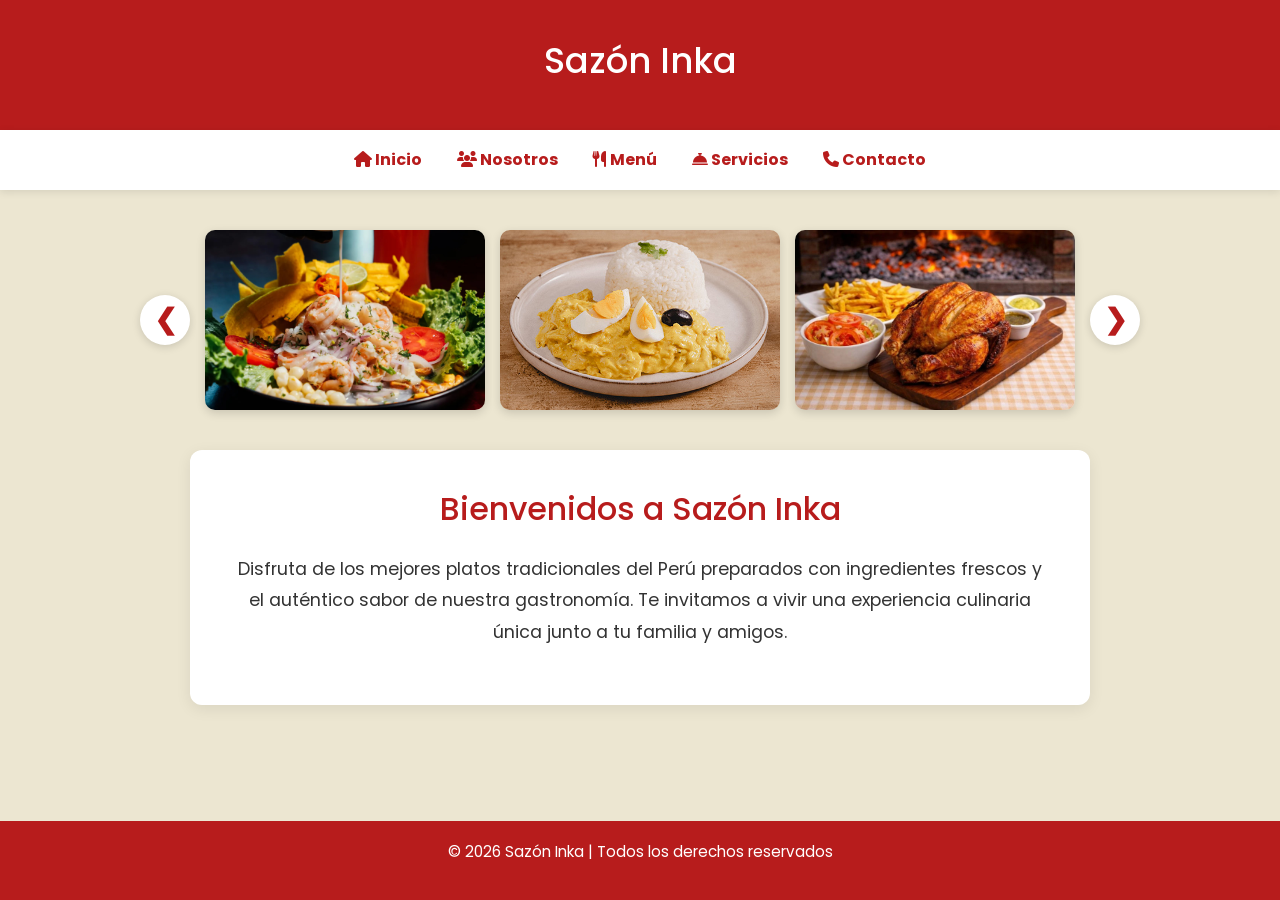
<file: index.html>
<!DOCTYPE html>
<html lang="es">

<head>
    <meta charset="UTF-8">
    <meta name="viewport" content="width=device-width, initial-scale=1.0">
    <title>Sazón Inka</title>

    <!-- Google Fonts -->
    <link rel="preconnect" href="https://fonts.googleapis.com">
    <link rel="preconnect" href="https://fonts.gstatic.com" crossorigin>
    <link href="https://fonts.googleapis.com/css2?family=Poppins:wght@300;400;500;600;700&display=swap" rel="stylesheet">

    <!-- Bootstrap -->
    <link href="https://cdn.jsdelivr.net/npm/bootstrap@5.3.7/dist/css/bootstrap.min.css" rel="stylesheet">

    <!-- Font Awesome -->
    <link rel="stylesheet"
        href="https://cdnjs.cloudflare.com/ajax/libs/font-awesome/6.7.2/css/all.min.css">

    <!-- AOS -->
    <link href="https://unpkg.com/aos@2.3.4/dist/aos.css" rel="stylesheet">

    <!-- CSS -->
    <link rel="stylesheet" href="css/style.css">
</head>

<body>

    <header id="header">
        <h1>Sazón Inka</h1>
    </header>

    <nav class="menu-nav">
        <ul>
            <li>
                <a href="index.html">
                    <i class="fa-solid fa-house"></i> Inicio
                </a>
            </li>

            <li>
                <a href="nosotros.html">
                    <i class="fa-solid fa-users"></i> Nosotros
                </a>
            </li>

            <li>
                <a href="menu.html">
                    <i class="fa-solid fa-utensils"></i> Menú
                </a>
            </li>

            <li>
                <a href="servicios.html">
                    <i class="fa-solid fa-bell-concierge"></i> Servicios
                </a>
            </li>

            <li>
                <a href="contacto.html">
                    <i class="fa-solid fa-phone"></i> Contacto
                </a>
            </li>
        </ul>
    </nav>

    <section class="galeria" data-aos="fade-up">

        <button class="flecha">&#10094;</button>

        <div class="imagenes">

            <img src="img/ceviche.jpg" alt="Ceviche">

            <img src="img/Aji-gallina.jpg" alt="Ají de Gallina">

            <img src="img/pollo-a-la-brasa-peruano_800x534.jpg"
                alt="Pollo a la Brasa">

        </div>

        <button class="flecha">&#10095;</button>

    </section>

    <main class="inicio" data-aos="fade-up">

        <h2>Bienvenidos a Sazón Inka</h2>

        <p>
            Disfruta de los mejores platos tradicionales del Perú preparados
            con ingredientes frescos y el auténtico sabor de nuestra gastronomía.
            Te invitamos a vivir una experiencia culinaria única junto a tu
            familia y amigos.
        </p>

    </main>

    <footer>
        <p>
            © 2026 Sazón Inka | Todos los derechos reservados
        </p>
    </footer>

    <!-- Bootstrap -->
    <script src="https://cdn.jsdelivr.net/npm/bootstrap@5.3.7/dist/js/bootstrap.bundle.min.js"></script>

    <!-- AOS -->
    <script src="https://unpkg.com/aos@2.3.4/dist/aos.js"></script>

    <script>
        AOS.init({
            duration: 800,
            once: true
        });
    </script>

</body>

</html>
</file>
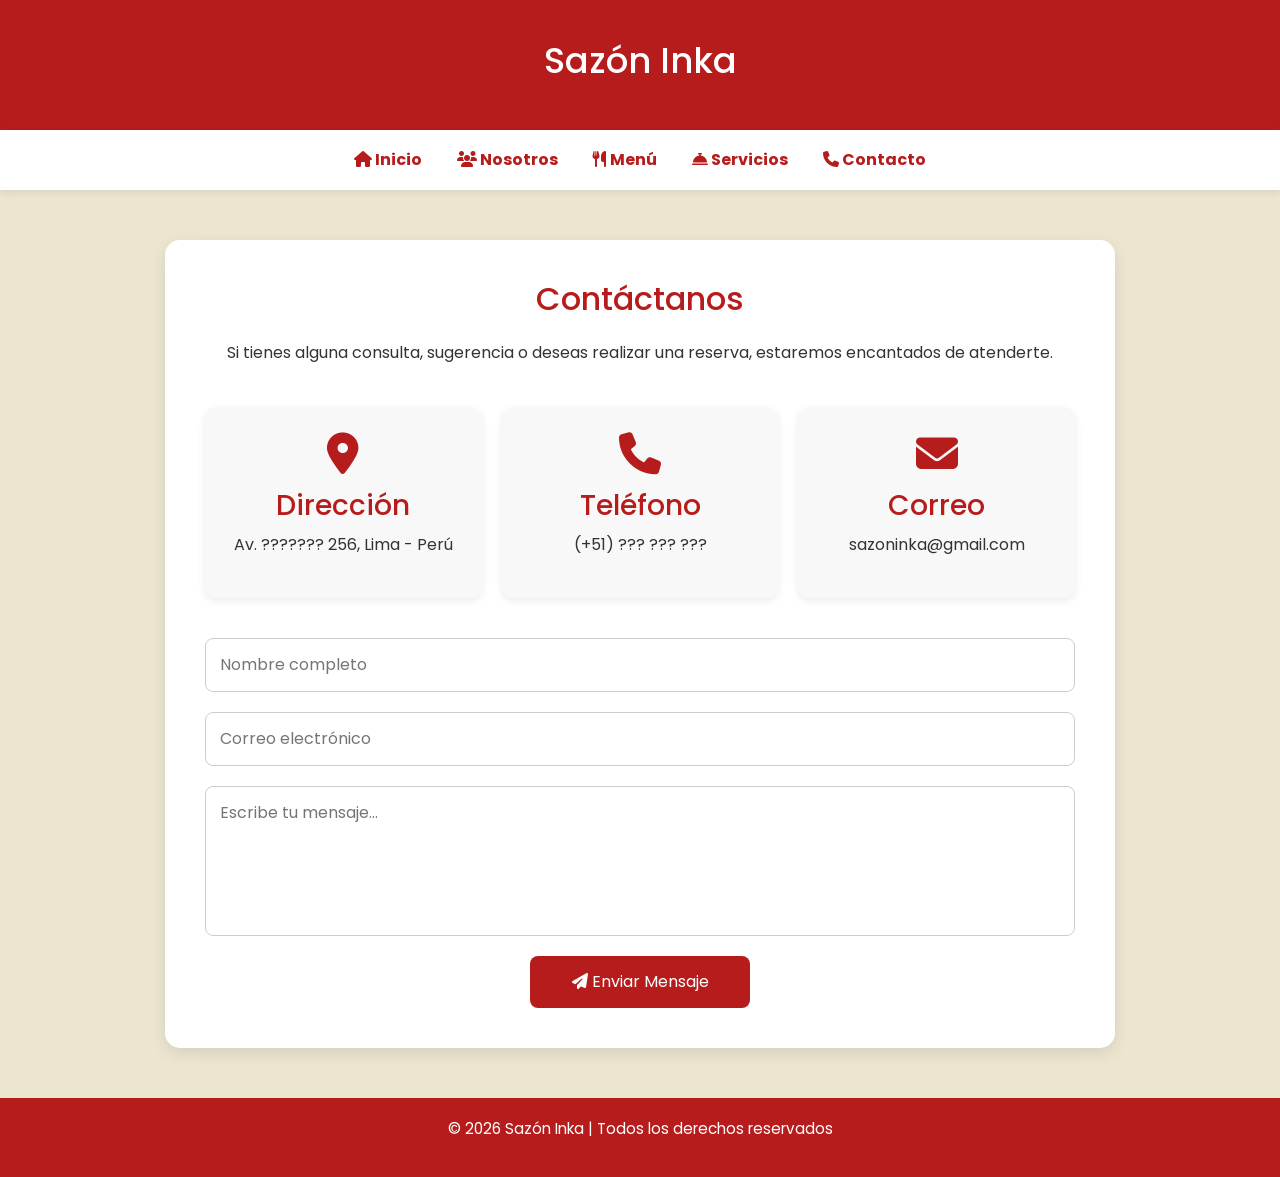
<file: contacto.html>
<!DOCTYPE html>
<html lang="es">

<head>
    <meta charset="UTF-8">
    <meta name="viewport" content="width=device-width, initial-scale=1.0">
    <title>Contacto | Sazón Inka</title>

    <!-- Google Fonts -->
    <link rel="preconnect" href="https://fonts.googleapis.com">
    <link rel="preconnect" href="https://fonts.gstatic.com" crossorigin>
    <link href="https://fonts.googleapis.com/css2?family=Poppins:wght@300;400;500;600;700&display=swap" rel="stylesheet">

    <!-- Bootstrap -->
    <link href="https://cdn.jsdelivr.net/npm/bootstrap@5.3.7/dist/css/bootstrap.min.css" rel="stylesheet">

    <!-- Font Awesome -->
    <link rel="stylesheet"
    href="https://cdnjs.cloudflare.com/ajax/libs/font-awesome/6.7.2/css/all.min.css">

    <!-- AOS -->
    <link href="https://unpkg.com/aos@2.3.4/dist/aos.css" rel="stylesheet">

    <link rel="stylesheet" href="css/style.css">
    <link rel="stylesheet" href="css/contacto.css">
</head>

<body>

<header id="header">
    <h1>Sazón Inka</h1>
</header>

<nav class="menu-nav">
    <ul>
        <li><a href="index.html"><i class="fa-solid fa-house"></i> Inicio</a></li>
        <li><a href="nosotros.html"><i class="fa-solid fa-users"></i> Nosotros</a></li>
        <li><a href="menu.html"><i class="fa-solid fa-utensils"></i> Menú</a></li>
        <li><a href="servicios.html"><i class="fa-solid fa-bell-concierge"></i> Servicios</a></li>
        <li><a href="contacto.html"><i class="fa-solid fa-phone"></i> Contacto</a></li>
    </ul>
</nav>

<main>

<section class="contacto" data-aos="fade-up">

    <h2>Contáctanos</h2>

    <p class="intro">
        Si tienes alguna consulta, sugerencia o deseas realizar una reserva,
        estaremos encantados de atenderte.
    </p>

    <div class="info-contacto">

        <div class="dato" data-aos="fade-up">
            <i class="fa-solid fa-location-dot"></i>
            <h3>Dirección</h3>
            <p>Av. ??????? 256, Lima - Perú</p>
        </div>

        <div class="dato" data-aos="fade-up" data-aos-delay="150">
            <i class="fa-solid fa-phone"></i>
            <h3>Teléfono</h3>
            <p>(+51) ??? ??? ???</p>
        </div>

        <div class="dato" data-aos="fade-up" data-aos-delay="300">
            <i class="fa-solid fa-envelope"></i>
            <h3>Correo</h3>
            <p>sazoninka@gmail.com</p>
        </div>

    </div>

    <form class="formulario" data-aos="fade-up">

        <input type="text" placeholder="Nombre completo" required>

        <input type="email" placeholder="Correo electrónico" required>

        <textarea rows="5" placeholder="Escribe tu mensaje..." required></textarea>

        <button type="submit">
            <i class="fa-solid fa-paper-plane"></i>
            Enviar Mensaje
        </button>

    </form>

</section>

</main>

<footer>
    <p>© 2026 Sazón Inka | Todos los derechos reservados</p>
</footer>

<!-- Bootstrap -->
<script src="https://cdn.jsdelivr.net/npm/bootstrap@5.3.7/dist/js/bootstrap.bundle.min.js"></script>

<!-- AOS -->
<script src="https://unpkg.com/aos@2.3.4/dist/aos.js"></script>

<script>
AOS.init({
    duration:800,
    once:true
});
</script>

</body>

</html>
</file>
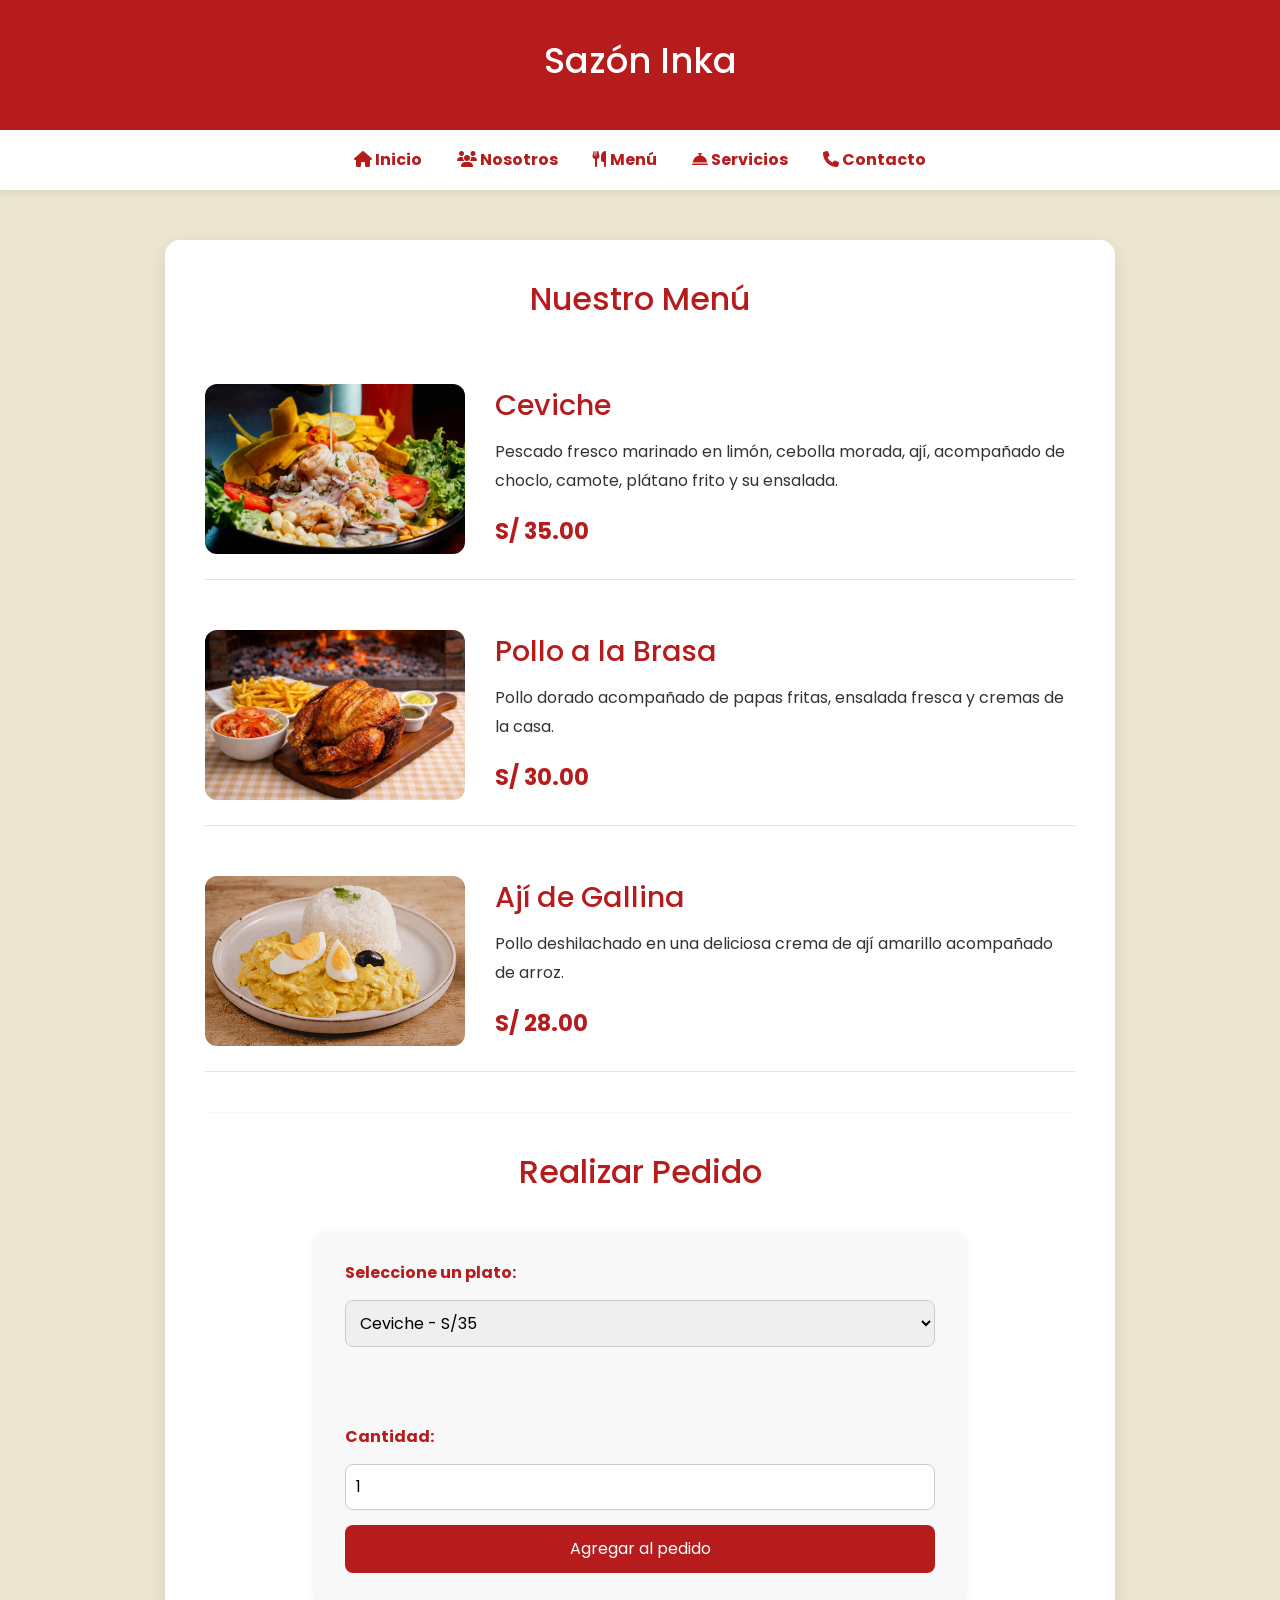
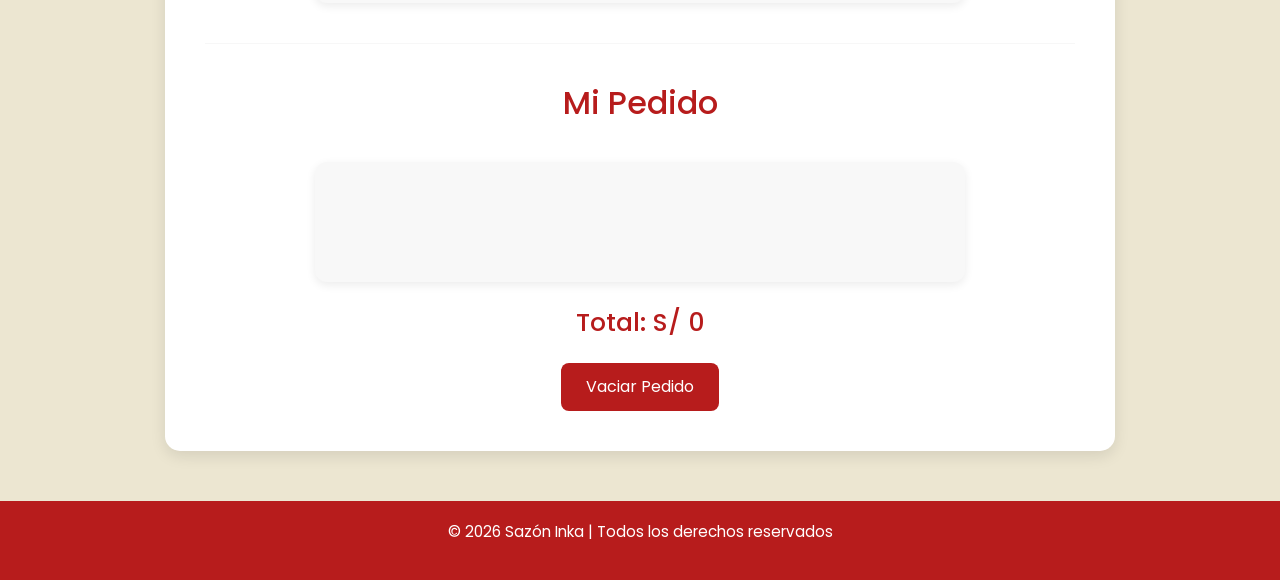
<file: menu.html>
<!DOCTYPE html>
<html lang="es">

<head>
    <meta charset="UTF-8">
    <meta name="viewport" content="width=device-width, initial-scale=1.0">
    <title>Menú | Sazón Inka</title>

    <!-- Google Fonts -->
    <link rel="preconnect" href="https://fonts.googleapis.com">
    <link rel="preconnect" href="https://fonts.gstatic.com" crossorigin>
    <link href="https://fonts.googleapis.com/css2?family=Poppins:wght@300;400;500;600;700&display=swap" rel="stylesheet">

    <!-- Bootstrap -->
    <link href="https://cdn.jsdelivr.net/npm/bootstrap@5.3.7/dist/css/bootstrap.min.css" rel="stylesheet">

    <!-- Font Awesome -->
    <link rel="stylesheet"
    href="https://cdnjs.cloudflare.com/ajax/libs/font-awesome/6.7.2/css/all.min.css">

    <!-- AOS -->
    <link href="https://unpkg.com/aos@2.3.4/dist/aos.css" rel="stylesheet">

    <link rel="stylesheet" href="css/style.css">
    <link rel="stylesheet" href="css/menu.css">
</head>

<body>

    <header id="header">
        <h1>Sazón Inka</h1>
    </header>

    <nav class="menu-nav">
    <ul>
        <li><a href="index.html"><i class="fa-solid fa-house"></i> Inicio</a></li>

        <li><a href="nosotros.html"><i class="fa-solid fa-users"></i> Nosotros</a></li>

        <li><a href="menu.html"><i class="fa-solid fa-utensils"></i> Menú</a></li>

        <li><a href="servicios.html"><i class="fa-solid fa-bell-concierge"></i> Servicios</a></li>

        <li><a href="contacto.html"><i class="fa-solid fa-phone"></i> Contacto</a></li>
    </ul>
</nav>

    <main class="menu-contenedor" data-aos="fade-up">

        <section class="menu">

            <h2>Nuestro Menú</h2>

            <div class="plato" data-aos="fade-up">

                <img src="img/ceviche.jpg" alt="Ceviche">

                <div class="info-plato">

                    <h3>Ceviche</h3>

                    <p>
                        Pescado fresco marinado en limón, cebolla morada,
                        ají, acompañado de choclo, camote, plátano frito y su ensalada.
                    </p>

                    <span>S/ 35.00</span>

                </div>

            </div>

            <div class="plato" data-aos="fade-up">

                <img src="img/pollo-a-la-brasa-peruano_800x534.jpg" alt="Pollo a la Brasa">

                <div class="info-plato">

                    <h3>Pollo a la Brasa</h3>

                    <p>
                        Pollo dorado acompañado de papas fritas,
                        ensalada fresca y cremas de la casa.
                    </p>

                    <span>S/ 30.00</span>

                </div>

            </div>

            <div class="plato" data-aos="fade-up">

                <img src="img/Aji-gallina.jpg" alt="Ají de Gallina">

                <div class="info-plato">

                    <h3>Ají de Gallina</h3>

                    <p>
                        Pollo deshilachado en una deliciosa crema
                        de ají amarillo acompañado de arroz.
                    </p>

                    <span>S/ 28.00</span>

                </div>

            </div>

            <hr>

            <h2>Realizar Pedido</h2>

            <div class="pedido" data-aos="fade-up">

                <label for="plato">Seleccione un plato:</label>

                <select id="plato">
                    <option value="Ceviche">Ceviche - S/35</option>
                    <option value="Pollo a la Brasa">Pollo a la Brasa - S/30</option>
                    <option value="Ají de Gallina">Ají de Gallina - S/28</option>
                </select>

                <br><br>

                <label for="cantidad">Cantidad:</label>

                <input
                    type="number"
                    id="cantidad"
                    min="1"
                    value="1">

                <button id="agregarPedido">
                    Agregar al pedido
                </button>

            </div>

            <hr>

            <h2>Mi Pedido</h2>

            <ul id="listaPedidos" data-aos="fade-up">
            </ul>

            <h3 id="total">
                Total: S/ 0
            </h3>

            <button id="vaciarPedido">
                Vaciar Pedido
            </button>

        </section>

    </main>

    <footer>
        <p>© 2026 Sazón Inka | Todos los derechos reservados</p>
    </footer>

    <script src="js/script.js"></script>

    <!-- Bootstrap -->
    <script src="https://cdn.jsdelivr.net/npm/bootstrap@5.3.7/dist/js/bootstrap.bundle.min.js"></script>

    <!-- AOS -->
    <script src="https://unpkg.com/aos@2.3.4/dist/aos.js"></script>

    <script>
    AOS.init({
    duration:800,
    once:true
    });
    </script>

</body>

</html>
</file>
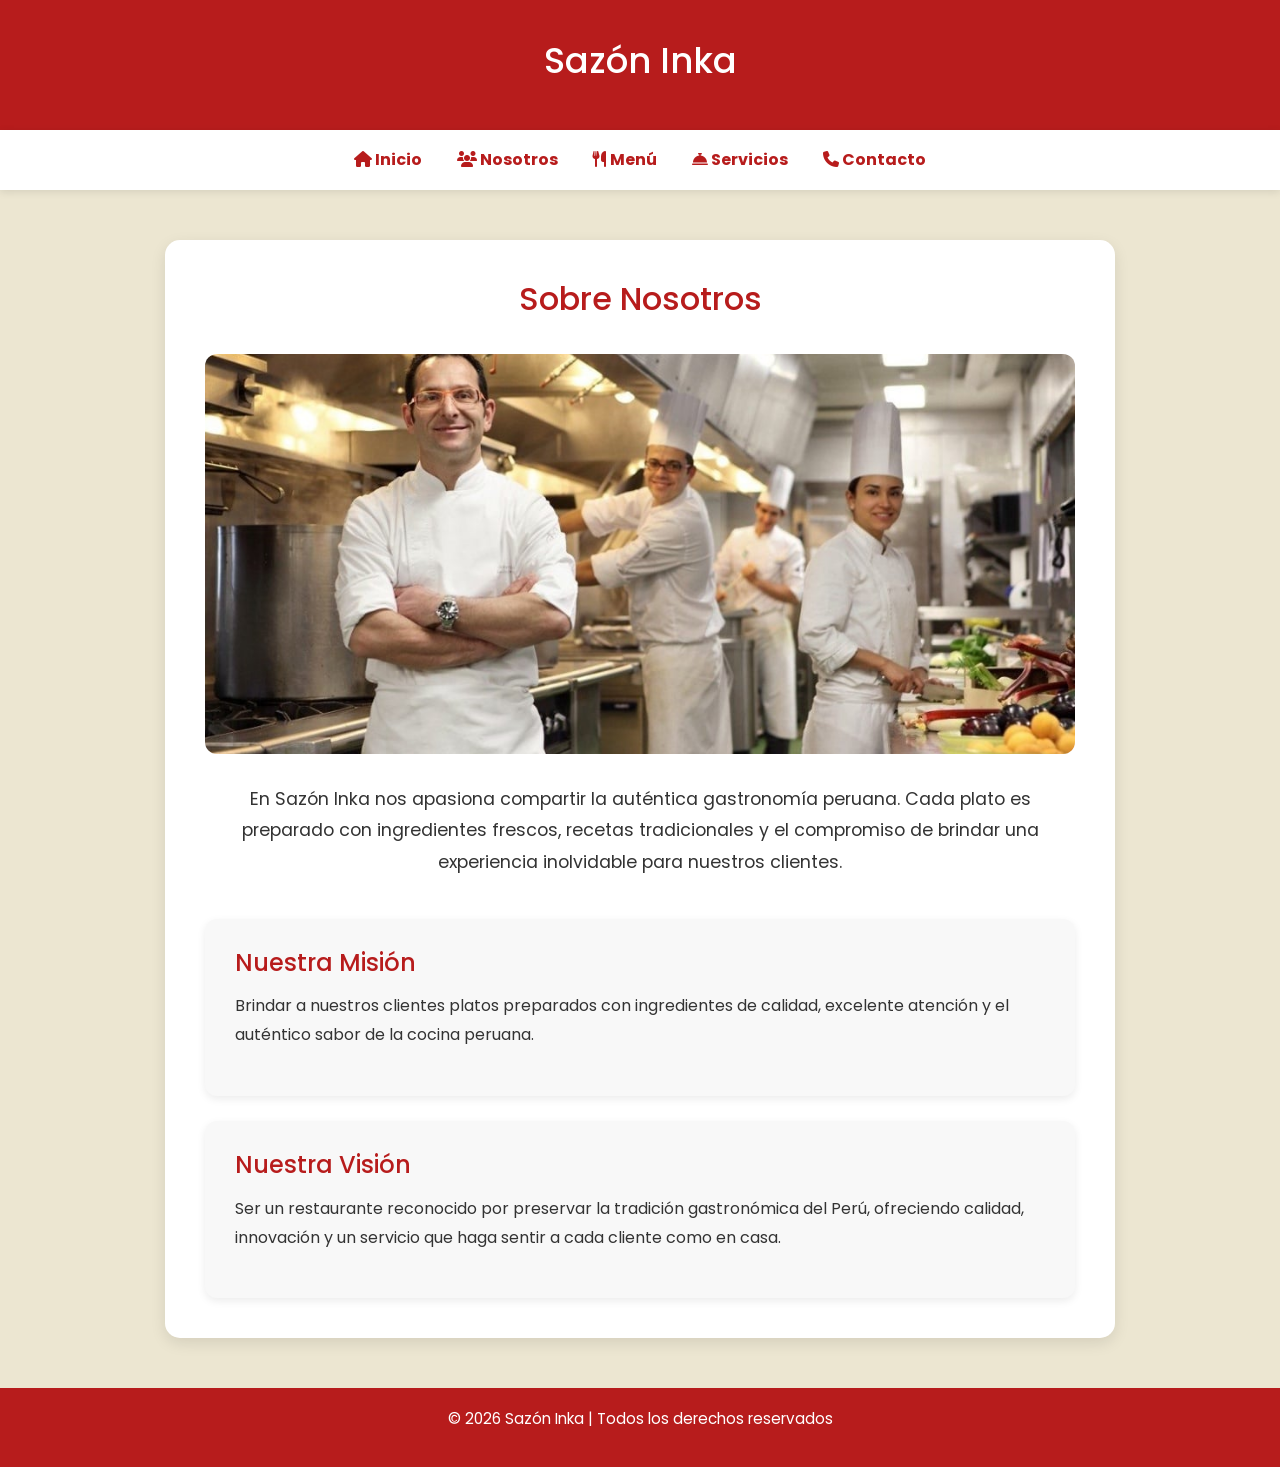
<file: nosotros.html>
<!DOCTYPE html>
<html lang="es">

<head>
    <meta charset="UTF-8">
    <meta name="viewport" content="width=device-width, initial-scale=1.0">
    <title>Nosotros | Sazón Inka</title>

    <!-- Google Fonts -->
    <link rel="preconnect" href="https://fonts.googleapis.com">
    <link rel="preconnect" href="https://fonts.gstatic.com" crossorigin>
    <link href="https://fonts.googleapis.com/css2?family=Poppins:wght@300;400;500;600;700&display=swap" rel="stylesheet">

    <!-- Bootstrap -->
    <link href="https://cdn.jsdelivr.net/npm/bootstrap@5.3.7/dist/css/bootstrap.min.css" rel="stylesheet">

    <!-- Font Awesome -->
    <link rel="stylesheet"
        href="https://cdnjs.cloudflare.com/ajax/libs/font-awesome/6.7.2/css/all.min.css">

    <!-- AOS -->
    <link href="https://unpkg.com/aos@2.3.4/dist/aos.css" rel="stylesheet">

    <link rel="stylesheet" href="css/style.css">
    <link rel="stylesheet" href="css/nosotros.css">
</head>

<body>

    <header id="header">
        <h1>Sazón Inka</h1>
    </header>

    <nav class="menu-nav">
        <ul>
            <li><a href="index.html"><i class="fa-solid fa-house"></i> Inicio</a></li>
            <li><a href="nosotros.html"><i class="fa-solid fa-users"></i> Nosotros</a></li>
            <li><a href="menu.html"><i class="fa-solid fa-utensils"></i> Menú</a></li>
            <li><a href="servicios.html"><i class="fa-solid fa-bell-concierge"></i> Servicios</a></li>
            <li><a href="contacto.html"><i class="fa-solid fa-phone"></i> Contacto</a></li>
        </ul>
    </nav>

    <main>

        <section class="nosotros" data-aos="fade-up">

            <h2>Sobre Nosotros</h2>

            <img src="img/restaurante-interior.jpg"
                alt="Restaurante"
                class="img-chefs"
                data-aos="zoom-in">

            <p class="descripcion">
                En Sazón Inka nos apasiona compartir la auténtica gastronomía
                peruana. Cada plato es preparado con ingredientes frescos,
                recetas tradicionales y el compromiso de brindar una experiencia
                inolvidable para nuestros clientes.
            </p>

            <div class="card-info" data-aos="fade-up">

                <h3>Nuestra Misión</h3>

                <p>
                    Brindar a nuestros clientes platos preparados con ingredientes
                    de calidad, excelente atención y el auténtico sabor de la
                    cocina peruana.
                </p>

            </div>

            <div class="card-info" data-aos="fade-up" data-aos-delay="150">

                <h3>Nuestra Visión</h3>

                <p>
                    Ser un restaurante reconocido por preservar la tradición
                    gastronómica del Perú, ofreciendo calidad, innovación y un
                    servicio que haga sentir a cada cliente como en casa.
                </p>

            </div>

        </section>

    </main>

    <footer>
        <p>© 2026 Sazón Inka | Todos los derechos reservados</p>
    </footer>

    <!-- Bootstrap -->
    <script src="https://cdn.jsdelivr.net/npm/bootstrap@5.3.7/dist/js/bootstrap.bundle.min.js"></script>

    <!-- AOS -->
    <script src="https://unpkg.com/aos@2.3.4/dist/aos.js"></script>

    <script>
        AOS.init({
            duration: 800,
            once: true
        });
    </script>

</body>

</html>
</file>
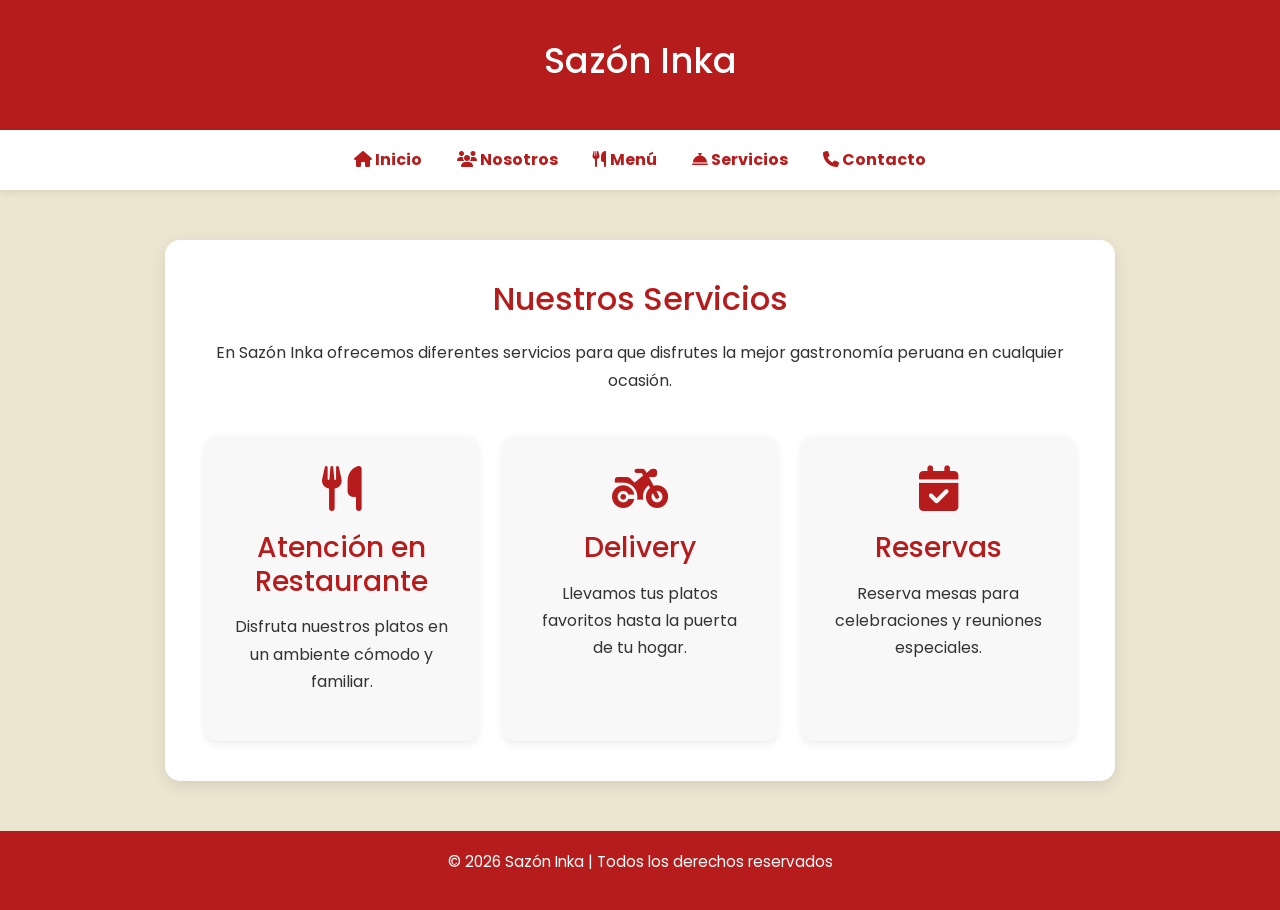
<file: servicios.html>
<!DOCTYPE html>
<html lang="es">

<head>
    <meta charset="UTF-8">
    <meta name="viewport" content="width=device-width, initial-scale=1.0">
    <title>Servicios | Sazón Inka</title>

    <!-- Google Fonts -->
    <link rel="preconnect" href="https://fonts.googleapis.com">
    <link rel="preconnect" href="https://fonts.gstatic.com" crossorigin>
    <link href="https://fonts.googleapis.com/css2?family=Poppins:wght@300;400;500;600;700&display=swap" rel="stylesheet">

    <!-- Bootstrap -->
    <link href="https://cdn.jsdelivr.net/npm/bootstrap@5.3.7/dist/css/bootstrap.min.css" rel="stylesheet">

    <!-- Font Awesome -->
    <link rel="stylesheet"
    href="https://cdnjs.cloudflare.com/ajax/libs/font-awesome/6.7.2/css/all.min.css">

    <!-- AOS -->
    <link href="https://unpkg.com/aos@2.3.4/dist/aos.css" rel="stylesheet">

    <link rel="stylesheet" href="css/style.css">
    <link rel="stylesheet" href="css/servicios.css">
</head>

<body>

<header id="header">
    <h1>Sazón Inka</h1>
</header>

<nav class="menu-nav">
    <ul>
        <li><a href="index.html"><i class="fa-solid fa-house"></i> Inicio</a></li>
        <li><a href="nosotros.html"><i class="fa-solid fa-users"></i> Nosotros</a></li>
        <li><a href="menu.html"><i class="fa-solid fa-utensils"></i> Menú</a></li>
        <li><a href="servicios.html"><i class="fa-solid fa-bell-concierge"></i> Servicios</a></li>
        <li><a href="contacto.html"><i class="fa-solid fa-phone"></i> Contacto</a></li>
    </ul>
</nav>

<main>

<section class="servicios" data-aos="fade-up">

    <h2>Nuestros Servicios</h2>

    <p class="intro">
        En Sazón Inka ofrecemos diferentes servicios para que disfrutes la
        mejor gastronomía peruana en cualquier ocasión.
    </p>

    <div class="contenedor-servicios">

        <div class="servicio" data-aos="fade-up">

            <i class="fa-solid fa-utensils"></i>

            <h3>Atención en Restaurante</h3>

            <p>
                Disfruta nuestros platos en un ambiente cómodo y familiar.
            </p>

        </div>

        <div class="servicio" data-aos="fade-up" data-aos-delay="150">

            <i class="fa-solid fa-motorcycle"></i>

            <h3>Delivery</h3>

            <p>
                Llevamos tus platos favoritos hasta la puerta de tu hogar.
            </p>

        </div>

        <div class="servicio" data-aos="fade-up" data-aos-delay="300">

            <i class="fa-solid fa-calendar-check"></i>

            <h3>Reservas</h3>

            <p>
                Reserva mesas para celebraciones y reuniones especiales.
            </p>

        </div>

    </div>

</section>

</main>

<footer>
    <p>© 2026 Sazón Inka | Todos los derechos reservados</p>
</footer>

<!-- Bootstrap -->
<script src="https://cdn.jsdelivr.net/npm/bootstrap@5.3.7/dist/js/bootstrap.bundle.min.js"></script>

<!-- AOS -->
<script src="https://unpkg.com/aos@2.3.4/dist/aos.js"></script>

<script>
AOS.init({
    duration:800,
    once:true
});
</script>

</body>

</html>
</file>
<file: css/style.css>
:root{
    --rojo: #b71c1c;
    --crema: #ece6d1;
    --blanco: #ffffff;
    --texto: #333333;
}

/*RESET*/
*{
    margin: 0;
    padding: 0;
    box-sizing: border-box;
}

/*BODY*/
html,
body{
    min-height: 100%;
}

body{
    font-family: "Poppins", sans-serif;
    background-color: var(--crema);
    color: var(--texto);

    display: flex;
    flex-direction: column;

    min-height: 100vh;
}

/*HEADER*/
#header{
    background-color: var(--rojo);
    color: var(--blanco);
    text-align: center;
    padding: 40px 20px;
}

#header h1{
    font-size: 2.2rem;
}

/*NAVBAR*/
.menu-nav{
    background-color: var(--blanco);
    box-shadow: 0 2px 8px rgba(0,0,0,0.10);
}

.menu-nav ul{
    display:flex;
    justify-content:center;
    align-items:center;

    width:100%;

    gap:35px;

    list-style:none;

    margin:0;
    padding:18px 0;
}

.menu-nav li{
    list-style:none;
}

.menu-nav a{
    text-decoration:none;
    color:var(--rojo);
    font-weight:bold;

    transition:.3s;
}

.menu-nav a:hover{
    color:black;
}

/*GALLERY*/
.galeria{
    display: flex;
    justify-content: center;
    align-items: center;

    gap: 15px;

    margin: 40px auto 20px;
    max-width: 1200px;
}

.imagenes{
    display: flex;
    gap: 15px;
}

.imagenes img{
    width: 280px;
    height: 180px;

    object-fit: cover;

    border-radius: 10px;

    box-shadow: 0 3px 10px rgba(0,0,0,0.15);

    transition: transform 0.3s;
}

.imagenes img:hover{
    transform: scale(1.03);
}

.flecha{
    width: 50px;
    height: 50px;

    border: none;
    border-radius: 50%;

    background-color: var(--blanco);
    color: var(--rojo);

    font-size: 28px;
    font-weight: bold;

    cursor: pointer;

    box-shadow: 0 2px 8px rgba(0,0,0,0.15);

    transition: 0.3s;
}

.flecha:hover{
    background-color: var(--rojo);
    color: var(--blanco);
}

/*MAIN CONTENT*/
.inicio{
    max-width: 900px;

    margin: 20px auto 50px;

    background-color: var(--blanco);

    padding: 40px;

    border-radius: 12px;

    box-shadow: 0 4px 15px rgba(0,0,0,0.08);

    text-align: center;
}

.inicio h2{
    color: var(--rojo);

    font-size: 2rem;

    margin-bottom: 25px;
}

.inicio p{
    font-size: 1.1rem;
    line-height: 1.8;
}

/*FOOTER*/
footer{
    background-color: var(--rojo);
    color: var(--blanco);

    text-align: center;

    padding: 20px;

    margin-top: auto;
}

footer p{
    font-size: 0.95rem;
}
</file>
<file: css/contacto.css>
/* CONTACTO */

.contacto{

    width:950px;

    max-width:95%;

    margin:50px auto;

    background:var(--blanco);

    padding:40px;

    border-radius:15px;

    box-shadow:0 5px 15px rgba(0,0,0,.10);
}

.contacto h2{

    text-align:center;

    color:var(--rojo);

    font-size:2rem;

    margin-bottom:20px;
}

.intro{

    text-align:center;

    line-height:1.8;

    margin-bottom:40px;
}

.info-contacto{

    display:flex;

    justify-content:space-between;

    gap:20px;

    flex-wrap:wrap;

    margin-bottom:40px;
}

.dato{

    flex:1;

    min-width:220px;

    background:#f8f8f8;

    padding:25px;

    border-radius:12px;

    text-align:center;

    box-shadow:0 3px 8px rgba(0,0,0,.08);

    transition:.3s;
}

.dato:hover{

    transform:translateY(-5px);

    box-shadow:0 8px 18px rgba(0,0,0,.12);
}

.dato i{

    font-size:42px;

    color:var(--rojo);

    margin-bottom:15px;
}

.dato h3{

    color:var(--rojo);

    margin-bottom:10px;
}

.formulario{

    display:flex;

    flex-direction:column;

    gap:20px;
}

.formulario input,
.formulario textarea{

    padding:14px;

    border:1px solid #ccc;

    border-radius:8px;

    font-family:"Poppins",sans-serif;

    font-size:16px;
}

.formulario textarea{

    resize:none;
}

.formulario button{

    width:220px;

    align-self:center;

    padding:14px;

    border:none;

    border-radius:8px;

    background:var(--rojo);

    color:white;

    font-size:16px;

    cursor:pointer;

    transition:.3s;
}

.formulario button:hover{

    background:#8e1515;
}
</file>
<file: css/menu.css>
/*MENÚ*/
.menu-contenedor{
    display:flex;
    justify-content:center;
    padding:50px 20px;
}

.menu{

    width:950px;
    background: var(--blanco);
    padding:40px;
    border-radius:15px;
    box-shadow:0 5px 15px rgba(0,0,0,.10);
}

.menu h2{

    text-align:center;
    color:var(--rojo);
    font-size:2rem;
    margin-bottom:40px;
}


.plato{

    display:flex;

    align-items:center;

    gap:30px;

    padding:25px 0;

    margin-bottom:25px;

    border-bottom:1px solid #e5e5e5;

    transition: .3s;
}

.plato:hover{

    transform:translateY(-3px);

}

.plato:last-child{

    border-bottom:none;

    margin-bottom:0;
}

.plato img{
    width:260px;
    height:170px;
    object-fit:cover;
    border-radius:12px;
}

.info-plato{
    flex:1;
}

.info-plato h3{
    color:var(--rojo);
    margin-bottom:15px;
    font-size:1.8rem;
}

.info-plato p{
    line-height:1.8;
    margin-bottom:20px;
}

.info-plato span{
    color:var(--rojo);
    font-size:1.4rem;
    font-weight:bold;
}

/*PEDIDO*/

.pedido{
    width: 100%;
    max-width: 650px;
    margin: 35px auto;
    padding: 30px;
    background: #f8f8f8;
    border-radius: 12px;
    box-shadow: 0 3px 10px rgba(0,0,0,.08);

    display: flex;
    flex-direction: column;
    gap: 15px;
    transition:.3s;
}

.pedido:hover{

    transform:translateY(-3px);

}

.pedido label{
    font-weight: bold;
    color: var(--rojo);
}

.pedido select,
.pedido input{
    padding: 10px;
    font-size: 16px;
    border: 1px solid #ccc;
    border-radius: 8px;
}

.pedido button{
    padding: 12px;
    background: var(--rojo);
    color: white;
    border: none;
    border-radius: 8px;
    cursor: pointer;
    font-size: 16px;
    transition: .3s;
}

.pedido button:hover{
    background:#8e1515;
}

#listaPedidos{
    width:100%;
    max-width:650px;
    margin:20px auto;
    padding:20px 30px;

    background:#f8f8f8;

    border-radius:12px;

    list-style:disc;

    min-height:120px;

    box-shadow:0 3px 10px rgba(0,0,0,.08);
}

#total{
    margin-top:25px;
    color:var(--rojo);
    text-align:center;
    font-size:1.6rem;
}

#vaciarPedido{
    display:block;
    margin:25px auto 0;
    padding:12px 25px;
    background:var(--rojo);
    color:white;
    border:none;
    border-radius:8px;
    cursor:pointer;
    font-size:16px;
    transition:.3s;
}

#vaciarPedido:hover{
    background:#8e1515;
}

hr{
    margin:40px 0;
    border:none;
    border-top:1px solid #ddd;
}
</file>
<file: css/nosotros.css>
/*NOSOTROS*/
.nosotros-contenedor{

    display:flex;

    justify-content:center;

    padding:50px 20px;
}

.nosotros{

    width:100%;
    max-width:950px;

    margin:50px auto;

    background:var(--blanco);

    padding:40px;

    border-radius:15px;

    box-shadow:0 5px 15px rgba(0,0,0,.10);
}

.nosotros h2{

    text-align:center;

    color:var(--rojo);

    font-size:2rem;

    margin-bottom:35px;
}

.img-chefs{

    width:100%;

    height:400px;

    object-fit:cover;

    border-radius:12px;

    margin-bottom:30px;
}

.descripcion{

    text-align:center;

    font-size:1.1rem;

    line-height:1.8;

    margin-bottom:40px;
}

.card-info{

    background:#f8f8f8;

    padding:30px;

    border-radius:12px;

    margin-bottom:25px;

    box-shadow:0 3px 8px rgba(0,0,0,.08);
}

.card-info:last-child{

    margin-bottom:0;
}

.card-info h3{

    color:var(--rojo);

    font-size:1.5rem;

    margin-bottom:15px;
}

.card-info p{

    font-size:1rem;

    line-height:1.8;
}
</file>
<file: css/servicios.css>
/* SERVICIOS */

.servicios{

    width:950px;

    max-width:95%;

    margin:50px auto;

    background:var(--blanco);

    padding:40px;

    border-radius:15px;

    box-shadow:0 5px 15px rgba(0,0,0,.10);
}

.servicios h2{

    text-align:center;

    color:var(--rojo);

    font-size:2rem;

    margin-bottom:20px;
}

.intro{

    text-align:center;

    line-height:1.8;

    margin-bottom:40px;
}

.contenedor-servicios{

    display:flex;

    justify-content:space-between;

    gap:25px;

    flex-wrap:wrap;
}

.servicio{

    flex:1;

    min-width:250px;

    background:#f8f8f8;

    padding:30px;

    border-radius:12px;

    text-align:center;

    box-shadow:0 3px 8px rgba(0,0,0,.08);

    transition:.3s;
}

.servicio:hover{

    transform:translateY(-5px);

    box-shadow:0 8px 18px rgba(0,0,0,.12);
}

.servicio i{

    font-size:45px;

    color:var(--rojo);

    margin-bottom:20px;
}

.servicio h3{

    color:var(--rojo);

    margin-bottom:15px;
}

.servicio p{

    line-height:1.7;
}
</file>
